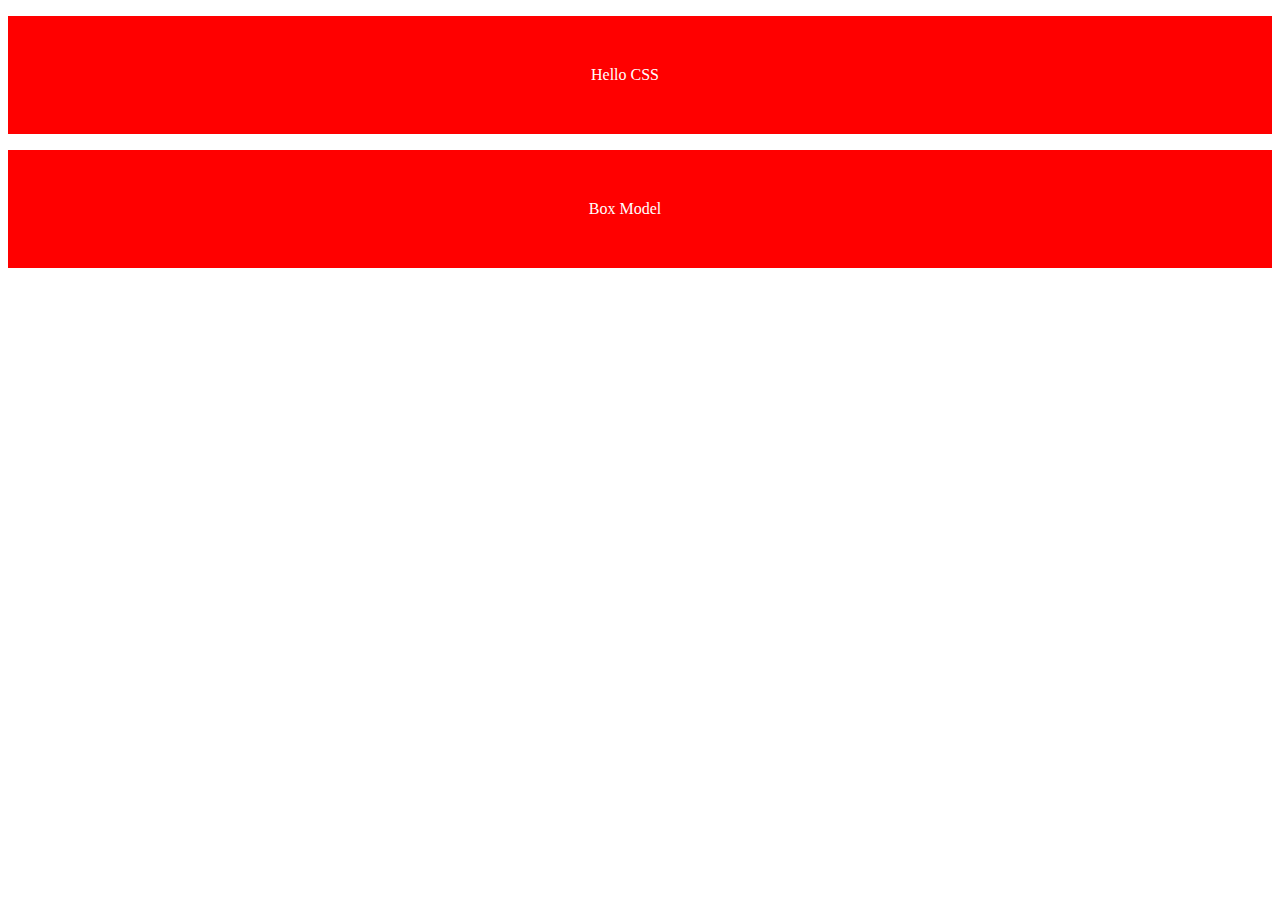
<file: index.html>
<!DOCTYPE html>
<html lang="en">
<head>
    <meta charset="UTF-8">
    <meta name="viewport" content="width=device-width, initial-scale=1.0">
    <title>Document</title>
    <link rel="stylesheet" href="style.css">
    <link rel="shortcut icon" href="https://images.ctfassets.net/hrltx12pl8hq/3Z1N8LpxtXNQhBD5EnIg8X/975e2497dc598bb64fde390592ae1133/spring-images-min.jpg" type="image/x-icon">
</head>
<body id="bd">
    <p id="para1">Hello CSS</p>
    <p id="para2">Box Model</p>
</body>
</html>
</file>
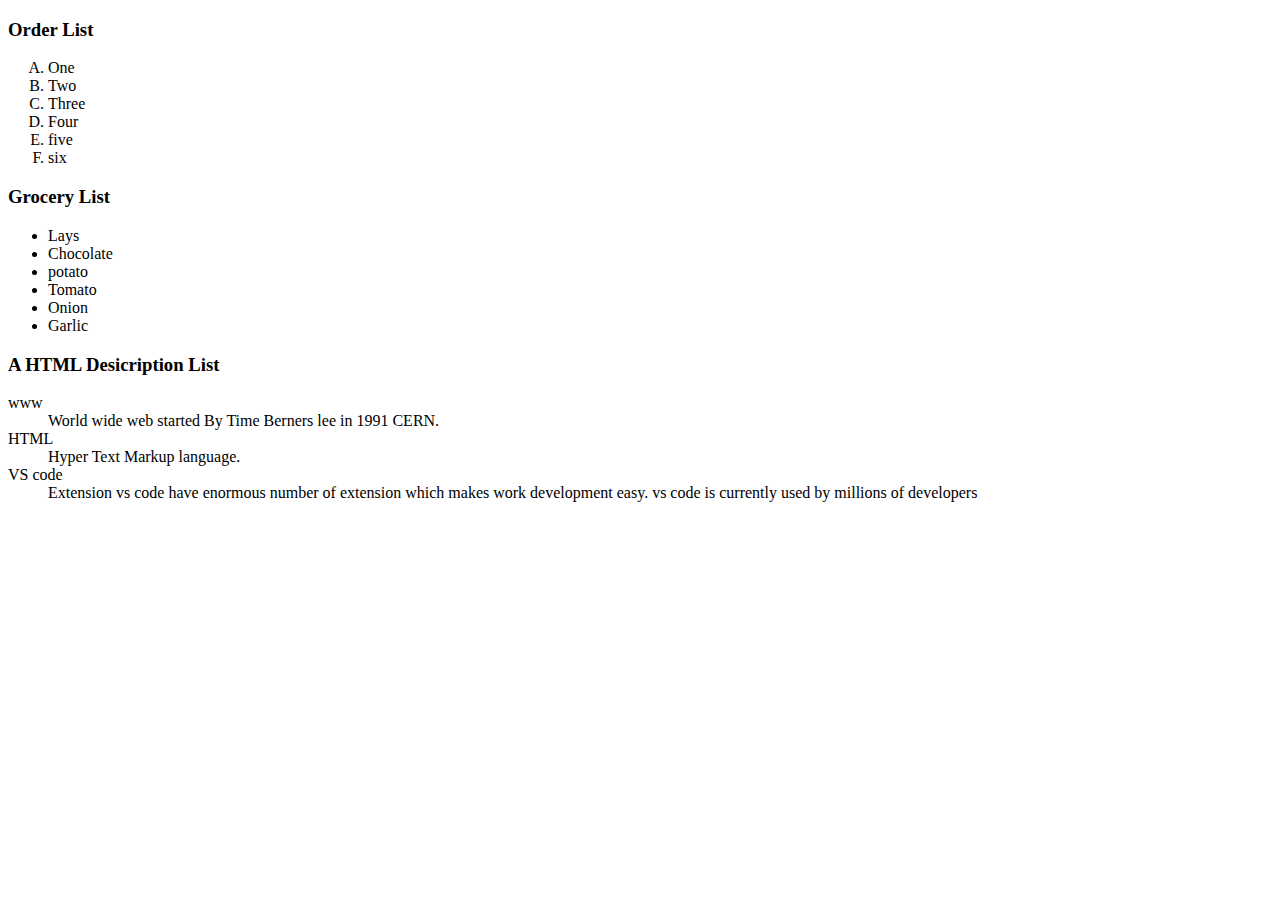
<file: HTML/INDEX.HTML>
<!DOCTYPE html>
<html lang="en">
<head>
    <meta charset="UTF-8">
    <meta name="viewport" content="width=device-width, initial-scale=1.0">
    <title>HTML List</title>
</head>
<body>
    <h3>Order List</h3>
    <ol type="A" start="1">
        <li>One</li>
        <li>Two</li>
        <li>Three</li>
        <li>Four</li>
        <li>five</li>
        <li>six</li>
    </ol>
    <!--Unordered list-->
    <h3>Grocery List</h3>
    <ul>
        <li>Lays</li>
        <li>Chocolate</li>
        <li>potato</li>
        <li>Tomato</li>
        <li>Onion</li>
        <li>Garlic</li>
    </ul>
    <!--desicription list/defination list dt means 
        defination term.it's like side -->
    <h3> A HTML Desicription List</h3>
    <dl>
        <dt>www</dt>
        <dd>World wide web started By Time Berners lee in 1991 CERN.</dd>
        <dt>HTML</dt>
        <dd>Hyper Text Markup language.</dd>
        <dt>VS code</dt>
        <dd>Extension vs code have enormous number of extension which
             makes work development easy. vs code is currently 
             used by millions of developers</dd>
    </dl>

    
</body>
</html>
</file>
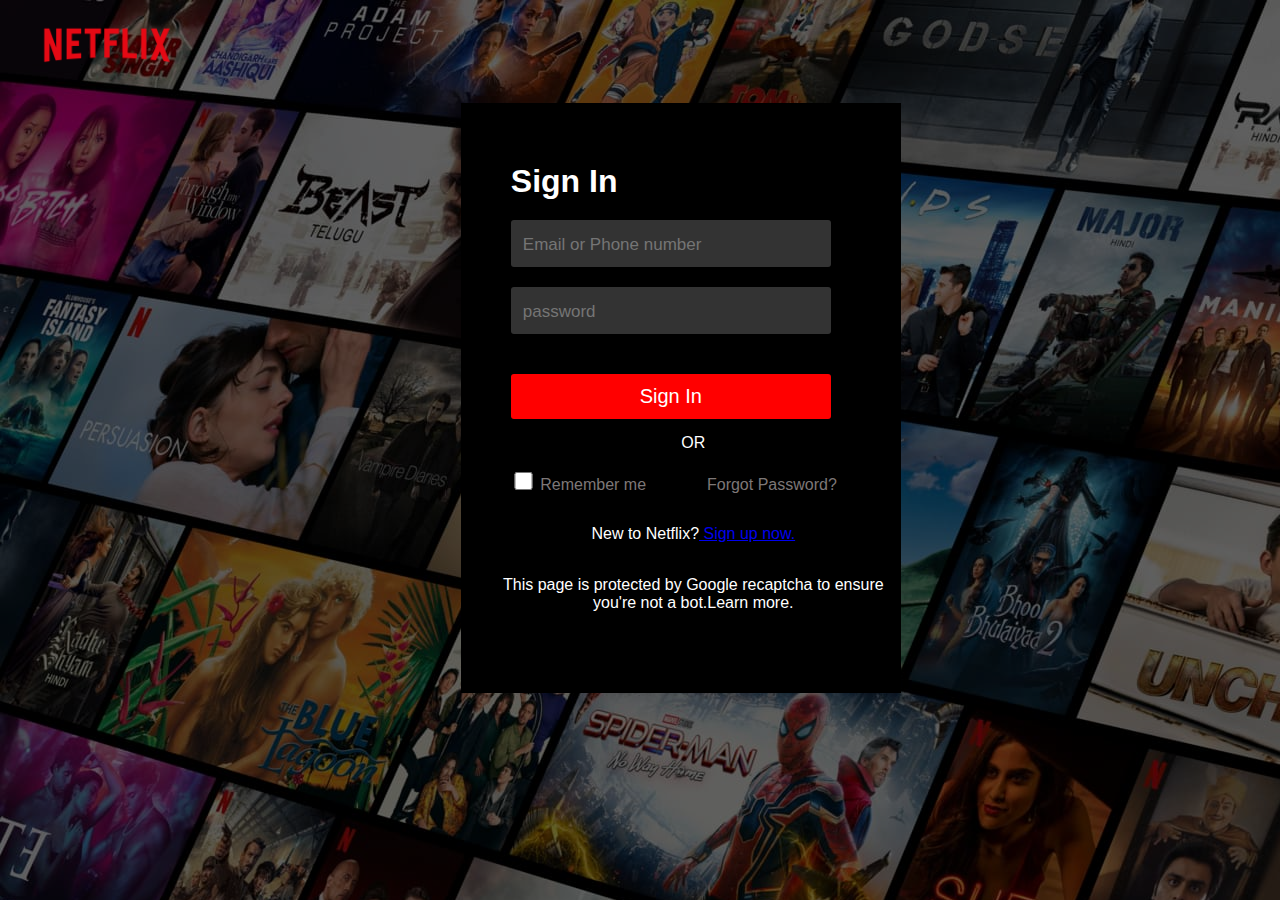
<file: My Training/Final Projects/INDEX.html>
<!DOCTYPE html>
<html lang="en">
<head>
    <meta charset="UTF-8">
    <meta name="viewport" content="width=, initial-scale=1.0">
    <title>Netflix Sign In Page</title>
    <link rel="stylesheet" href="style.css">
</head>
<body>
    <div class="logo">
        <img src="logo.png" alt="">
    </div>
    <div class="container">
        <h1>Sign In</h1>
        <div class="form">
            <input type="email" placeholder="Email or Phone number">
            <input type="password" placeholder="password">
            <input type="submit" value="Sign In">
        <h2>OR</h2>
            
            <input type="checkbox">
            <label>Remember me</label>
            <a href="#">Forgot Password?</a>
        </div>
        <div class="content">
            <h2>New to Netflix?<a href="#"> Sign up now.</a></h2> <br>
            <h2>This page is protected by Google recaptcha to ensure you're not a bot.Learn more.</h2>    
        </div>
    </div>

    
</body>
</html>
</file>
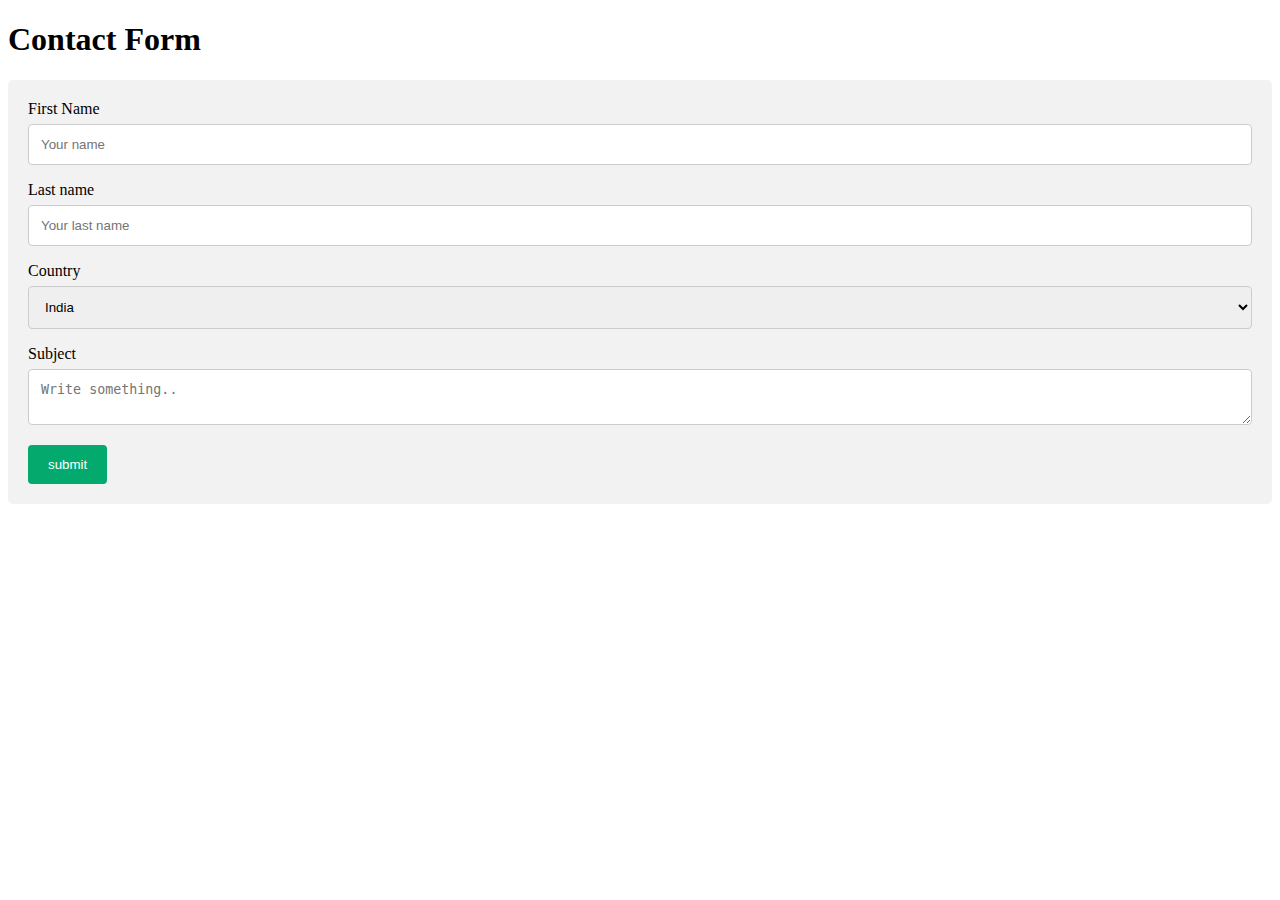
<file: Task/CONTACT/INDEX.HTML>
<!DOCTYPE html>
<html lang="en">
<head>
    <meta charset="UTF-8">
    <meta name="viewport" content="width=device-width, initial-scale=1.0">
    <title>Contact Formt</title>
    <link rel="stylesheet" href="STYLE.CSS">
</head>
<body>
    <h1>Contact Form </h1>
    <div class="container">
        <form action="action_page.php">
            <label for="fname">First Name</label>
            <input type="text" id="fname" name="firstname" placeholder="Your name">
            <label for="lname">Last name</label>
            <input type="text" id="lname" name="Last name" placeholder="Your last name">
            <label for="country">Country</label>
            <select id="country" name="country">
                <option value="India">India</option>
                <option value="USA">USA</option>
                <option value="canada">Canada</option>
                <option value="Australia">Australia</option>
            </select>
            <label for="subject">Subject</label>
            <textarea id="subject" name="subject" placeholder="Write something.." style="height: :200px"></textarea>
            <input type="submit" value="submit">
        </form>
    </div>
    
</body>
</html>
</file>
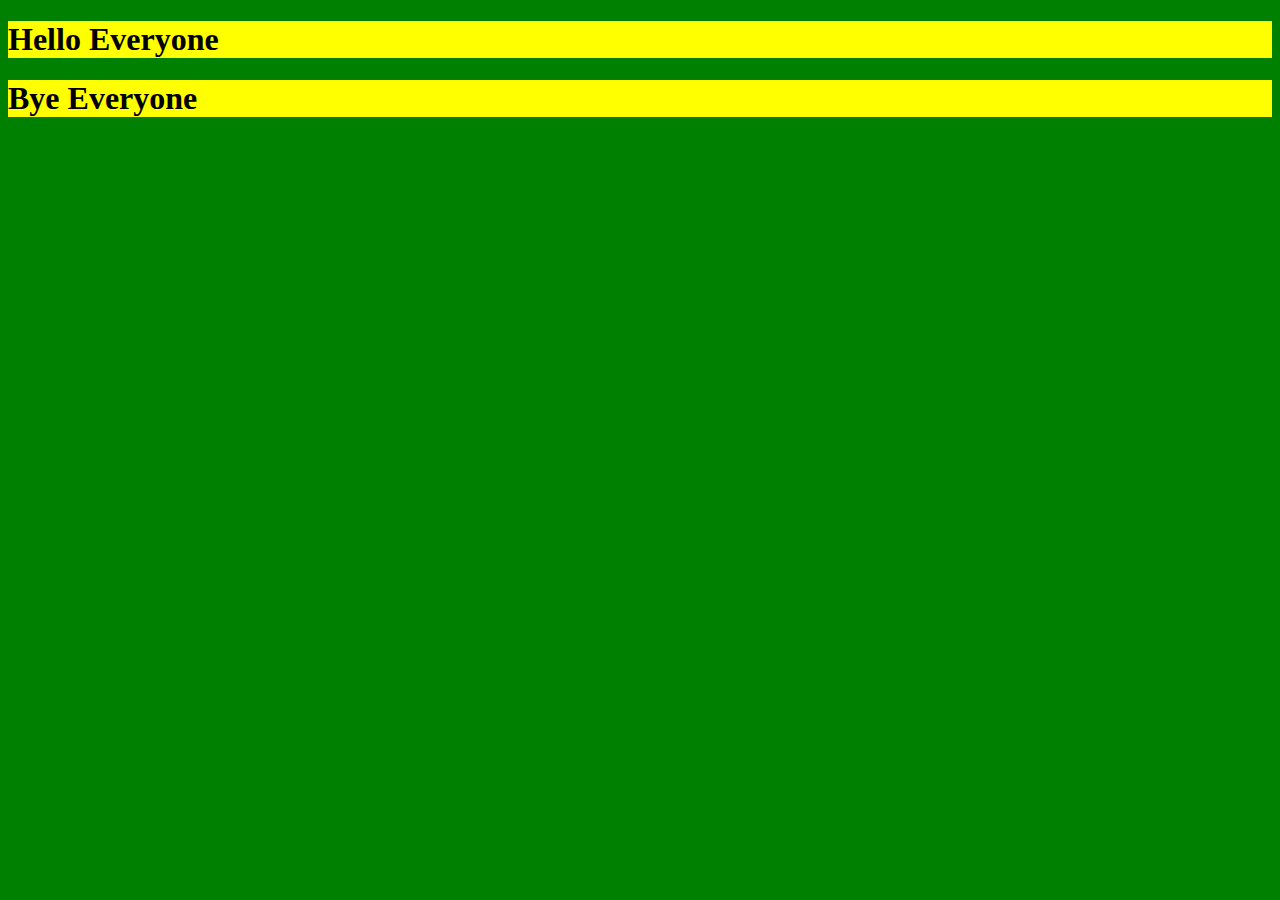
<file: first.html>
<!DOCTYPE html>
<html lang="en">
<head>
    <meta charset="UTF-8">
    <meta name="viewport" content="width=device-width, initial-scale=1.0">
    <title>My first css</title>
    <link rel="stylesheet" href="first.css">
</head>
<body>
    <body style="background-color: green;">
        <div class="divv">
            <h1>Hello Everyone</h1>
        </div>
        <div class="divv">
            <h1>Bye Everyone</h1>
        </div>
        
    </body>
    
</body>
</html>
</file>
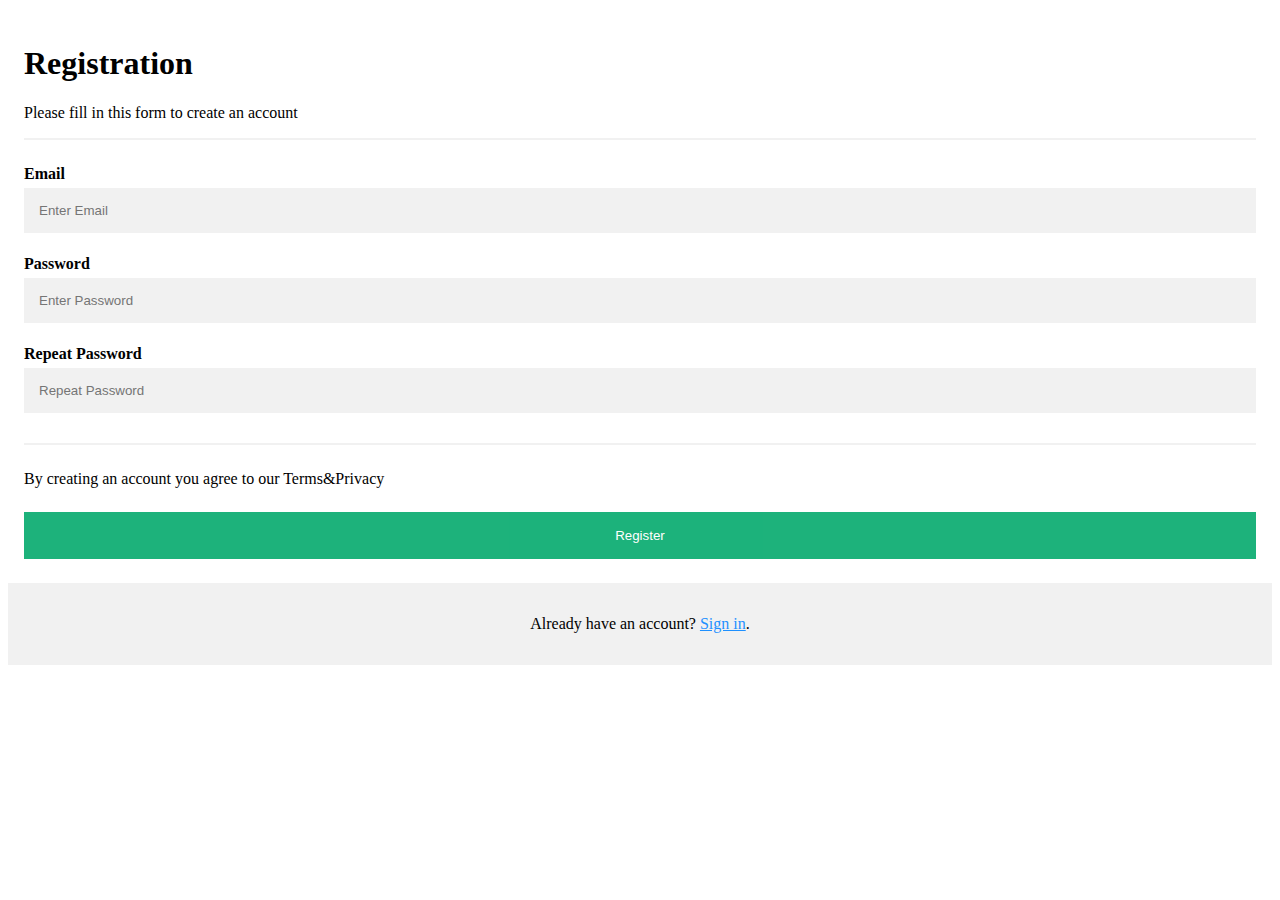
<file: studentform.html>
<!DOCTYPE html>
<html lang="en">
<head>
    <meta charset="UTF-8">
    <meta name="viewport" content="width=device-width, initial-scale=1.0">
    <title>Student Registation Form</title>
    <link rel="stylesheet" href="form.css">
    
</head>
<body>
<form action="/action_page.php">
    <div class="container">
        <h1>Registration</h1>
        <p>Please fill in this form to create an account</p>
        <hr>
        <label for="email"><b>Email</b>
    </label>
        <input type="text"placeholder="Enter Email"
        name="email"id="email"required>

        <label for="psw"><b>Password</b>
    </label>
        <input type="password"placeholder="Enter Password"name="psw"id="psw" required>
        
        <label for="psw-repeat"><b>Repeat
             Password</b></label>
             <input type="password"placeholder="Repeat Password"name="psw-repeat"id="psw-repeat"required>
             <hr>
             <p>By creating an account you agree to our Terms&Privacy</p>

             <button type="submit"class="registerbtn">Register</button>
            </div>

            <div class="container signin">
                <p>Already have an account? <a href="#">Sign in</a>.</p>
            </div>
        </form>

    
</body>
</html>
</file>
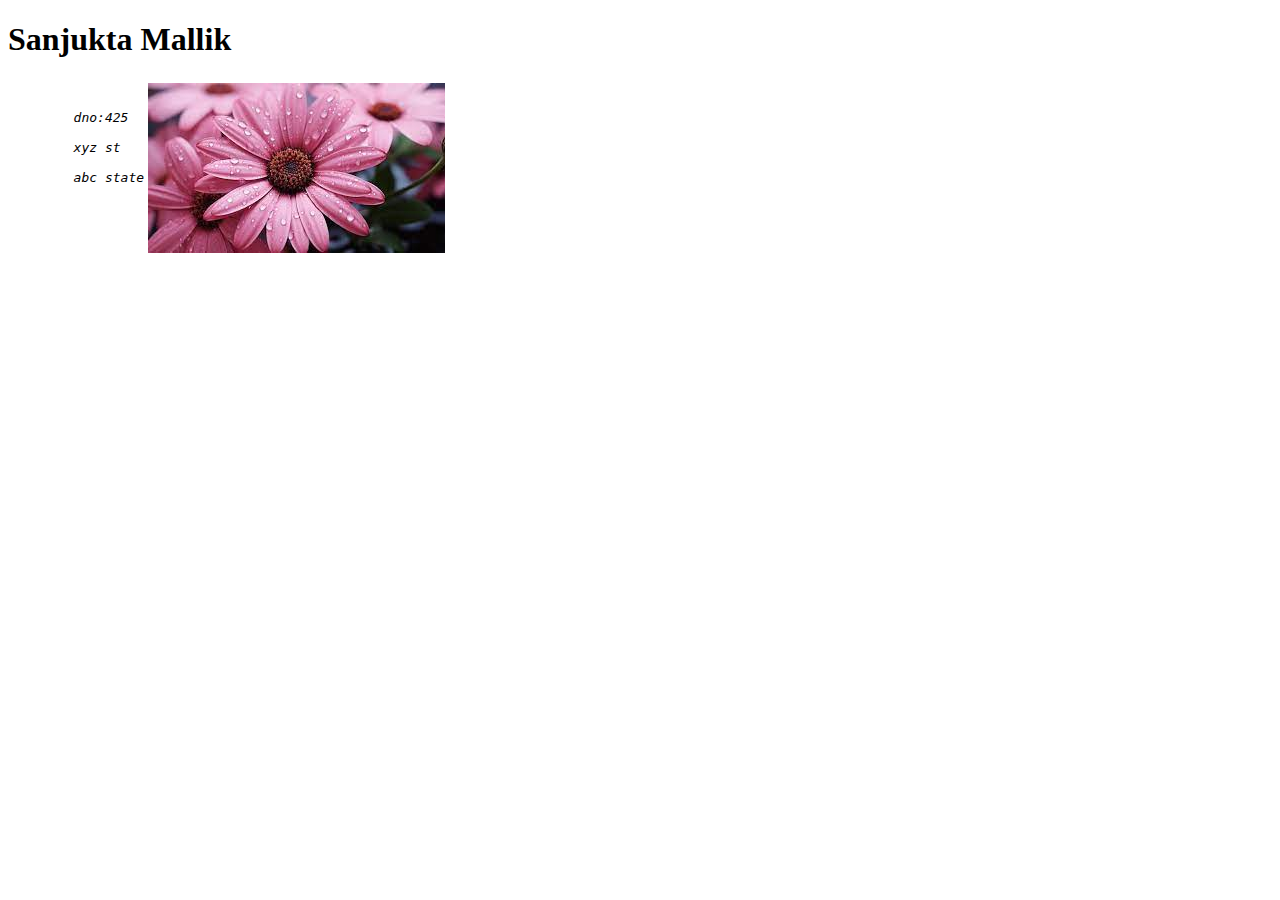
<file: HTML/resume.html>
<!DOCTYPE html>
<html lang="en">
<head>
    <meta charset="UTF-8">
    <meta name="viewport" content="width=<device-width>, initial-scale=1.0">
    <title>Document</title>
</head>
<body>
 <header>
    <h1>Sanjukta Mallik</h1>
    <table>
     <tr>
     <td>
         <address>
            <pre>
        dno:425<br>
        xyz st <br>
        abc state<br>

            </pre>
            </address>
            </td>
            <td>
            <img src="./image/download.jpeg">
            </td>
            </tr>
        </table>
    </header>
    
    
</body>
</html>
</file>
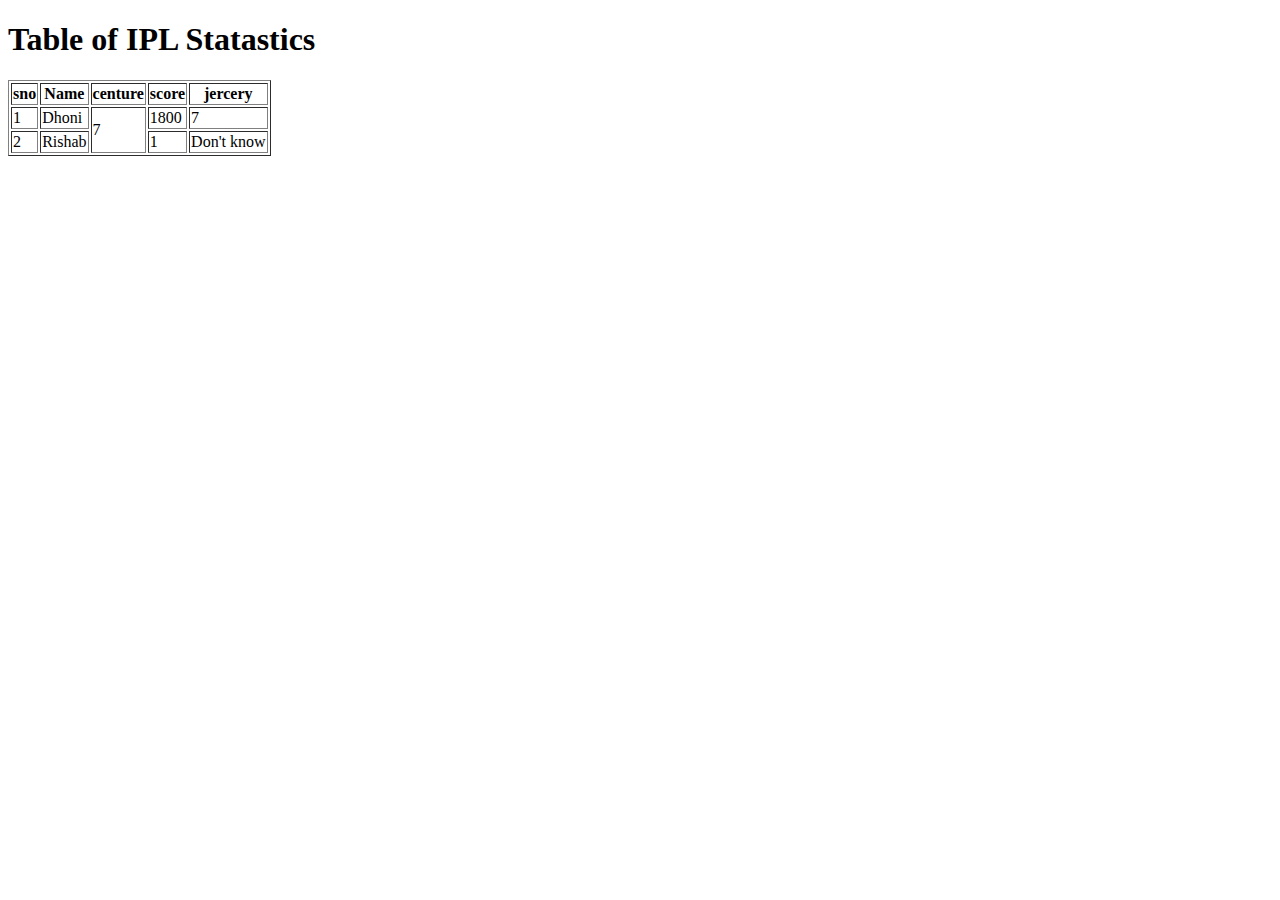
<file: HTML/Table.html>
<!DOCTYPE html>
<html lang="en">
<head>
    <meta charset="UTF-8">
    <meta name="viewport" content="width=<device-width>, initial-scale=1.0">
    <title>Document</title>
</head>
<body>
    <h1>Table of IPL Statastics</h1>
    <table border="1">
        <tr>
            <th>sno</th>
            <th>Name</th>
            <th>centure</th>
            <th>score</th>
            <th>jercery</th>
        </tr>
        <tr>
            <td>1</td>
            <td>Dhoni</td>
            <td rowspan="2">7</td>
            <td>1800</td>
            <td>7</td>
        </tr>
        <tr>
            <td>2</td>
            <td>Rishab</td>
            <td>1</td>
            <td colspan="2">Don't know</td>
            
        </tr>
    </table>
</body>
</html>
</file>
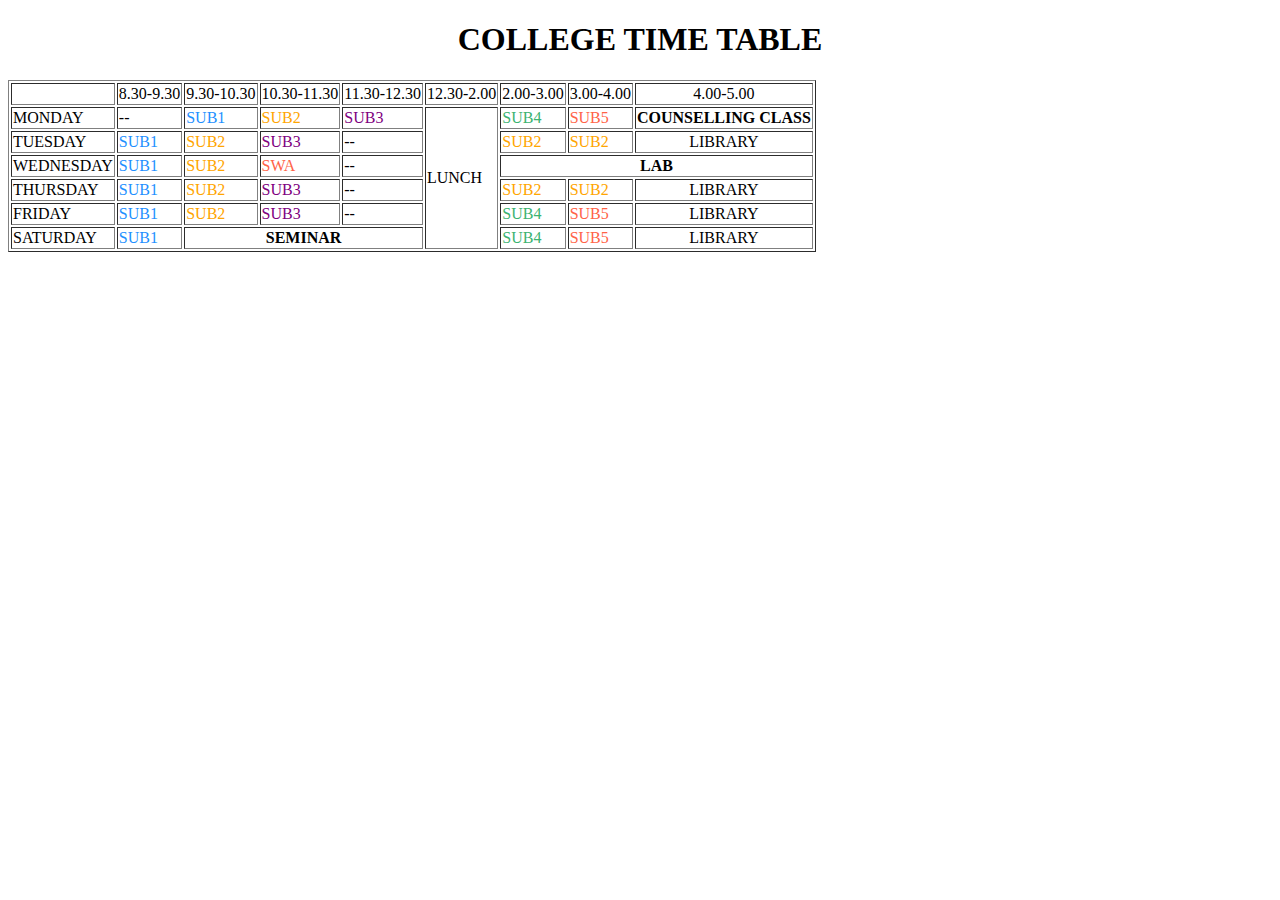
<file: HTML/timetable.html>
<!DOCTYPE html>
<html lang="en">
<head>
    <meta charset="UTF-8">
    <meta name="viewport" content="width=device-width, initial-scale=1.0">
    <title>College Time</title>
</head>
<body>
    <h1 align="center">COLLEGE TIME TABLE</h1>
    <table border="1">
        <tr>
            <td></td>
            <td>8.30-9.30</td>
            <td>9.30-10.30</td>
            <td>10.30-11.30</td>
            <td>11.30-12.30</td>
            <td>12.30-2.00</td>
            <td>2.00-3.00</td>
            <td>3.00-4.00</td>
            <td align="center">4.00-5.00</td>
        </tr>
        <tr>
            <td>MONDAY</td>
            <td>--</td>
            <td style="color:dodgerblue">SUB1</td>
            <td style="color:orange;">SUB2</td>
            <td style="color: purple;">SUB3</td>
            <td rowspan="6">LUNCH</td>
            <td style="color:mediumseagreen;">SUB4</td>
            <td style="color:tomato;">SUB5</td>
            <th>COUNSELLING CLASS</th>
        </tr>
        <tr>
            <td>TUESDAY</td>
            <td style="color:dodgerblue">SUB1</td>
            <td style="color:orange;">SUB2</td>
            <td style="color: purple;">SUB3</td>
            <td>--</td>
            <td style="color:orange;">SUB2</td>
            <td style="color:orange;">SUB2</td>
            <td align="center">LIBRARY</td>
        </tr>
        <tr>
            <td>WEDNESDAY</td>
            <td style="color:dodgerblue">SUB1</td>
            <td style="color:orange;">SUB2</td>
            <td style="color:tomato;">SWA</td>
            <td>--</td>
            <th colspan="3">LAB</th>
        </tr>
        <tr>
            <td>THURSDAY</td>
            <td style="color:dodgerblue">SUB1</td>
            <td style="color:orange;">SUB2</td>
            <td style="color: purple;">SUB3</td>
            <td>--</td>
            <td style="color:orange;">SUB2</td>
            <td style="color:orange;">SUB2</td>
            <td align="center">LIBRARY</td>
        </tr>
        <tr>
            <td>FRIDAY</td>
            <td style="color:dodgerblue">SUB1</td>
            <td style="color:orange;">SUB2</td>
            <td style="color: purple;">SUB3</td>
            <td>--</td>
            <td style="color:mediumseagreen;">SUB4</td>
            <td style="color:tomato;">SUB5</td>
            <td align="center">LIBRARY</td>
        </tr>
        <tr>
            <td>SATURDAY</td>
            <td style="color:dodgerblue">SUB1</td>
            <th colspan="3">SEMINAR</th>
            <td style="color:mediumseagreen;">SUB4</td>
            <td style="color:tomato;">SUB5</td>
            <td align="center">LIBRARY</td>
        </tr>

    </table>
</body>
</html>
</file>
<file: style.css>
#bd
{
    background-image: url(https://media.gcflearnfree.org/ctassets/topics/246/share_flower_fullsize.jpg);
    background-repeat: no-repeat;
    background-size: cover; 

    color: white;
}
p
{
    text-align: center;
}
#para1,#para2
{
    background-color: red;
    
  padding-top: 50px;
  padding-right: 30px;
  padding-bottom: 50px;
  padding-left: 80px
    margin-top: 50px;
    border: 1ox solid yellow;
}
</file>
<file: My Training/Final Projects/style.css>
*{
    margin: 0;
    padding: 0;
    font-family: sans-serif;
}

body{
    
    background: rgb(0, 0, 0, 0.5);
    background-image: url('netflix.jpg'); 
    background-blend-mode: darken;
}

.logo img{
    width: 12%;
    margin-left: 30px;
}

.container{
    position: absolute;
    margin-left: 36%;
    margin-top: 1%;
    width: 440px;
    height: 590px;
    background-color: #000;
}

.container h1{
    color: #fff;
    margin-top: 60px;
    margin-left: 50px;
}

input{
    margin-left: 50px;
    margin-top: 20px;
    width: 320px;
    height: 47px;
    background-color: #333;
    border-radius: 3px;
    border: none;
    font-size: 20px;
}

input::placeholder{
    font-size: 17px;
    margin-left: 15px;
    padding: 12px;
}

input[type=submit]{
    width: 320px;
    height: 45px;
    background-color: red;
    color: #fff;
    border-radius: 3px;
    cursor: pointer;
    margin-top: 40px;
}


.container h2{
    color: #fff;
    font-size: 1rem;
    font-weight: 400;
    text-align: center;
    margin-top: 15px;
    margin-left: 25px;
}

input[type=checkbox]{
    width: 25px;
    height: 18px;
    border-radius: 5px;
}

label{
    color: rgb(125, 119, 119);
}

.form a{
    float: right;
    margin-top: 24px;
    margin-right: 64px;
    color: rgb(125, 119, 119);
    text-decoration: none;

}

.content{
    position: absolute;
    margin-block-start: 0;
    margin-block-end: 0;
    margin: 0;
    padding: 0;
    margin-top: 16px;
    font-size: 1rem;
    font-weight: 400;
    

.content h2{
    color: rgb(125, 119, 119);
}

.container a{
    color: #fff;
    text-decoration: none;
}
</file>
<file: Task/CONTACT/STYLE.CSS>
input[type=text], select,textarea {
    width: 100%;
    padding: 12px;
    border: 1px solid #ccc;
    border-radius: 4px;
    box-sizing: border-box;
    margin-top: 6px;
    margin-bottom: 16px;
    resize: vertical;
}

input[type=submit] {
    background-color: #04AA6D;
    color: white;
    padding: 12px 20px;
    border: none;
    border-radius: 4px;
    cursor: pointer;
}

input[type=submit]:hover {
    background-color: #45a049;
}

.container{
    border-radius: 5px;
    background-color: #f2f2f2;
    padding: 20px;
}
</file>
<file: first.css>
.divv
        {
            background-color:yellow;
        }
        body{
            background-color:green;
        }
</file>
<file: form.css>
<style>
    body {
        font-family: Arial, Helvetica, sans-serif;
        background-color: black;
    }

    *{
        box-sizing: border-box;
    }
    
*{box-sizing: border-box;}

/*Add padding to containers*/
.container {
    padding: 16px;
}

/* Full-width input fields*/
input[type=text], input[type=password]{
    width: 100%;
    padding: 15px;
    margin: 5px 0 22px 0;
    display: inline-block;
    border: none;
    background: #f1f1f1;
}

input[type=text]:focus, input[type=password]:focus {
    background-color: #ddd;
    outline:none
}
/*overwrite default style of hr*/
hr {
    border: 1px solid #f1f1f1;
    margin-bottom: 25px;
}

/*set a style for the submit/register button*/
.registerbtn {
    background-color: #04AA6D;
    color: white;
    padding: 16px 20px;
    margin: 8px 0;
    border: none;
    cursor: pointer;
    width: 100%;
    opacity: 0.9;
}

.registerbtn:hover {
    opacity: 1;
}

/*Add a blue text color to links*/
a{
    color: dodgerblue;
}

/*set a grey background color and center the text of the "sign in" section*/
.signin{
    background-color: #f1f1f1;
    text-align: center;
}
</style>
</file>
